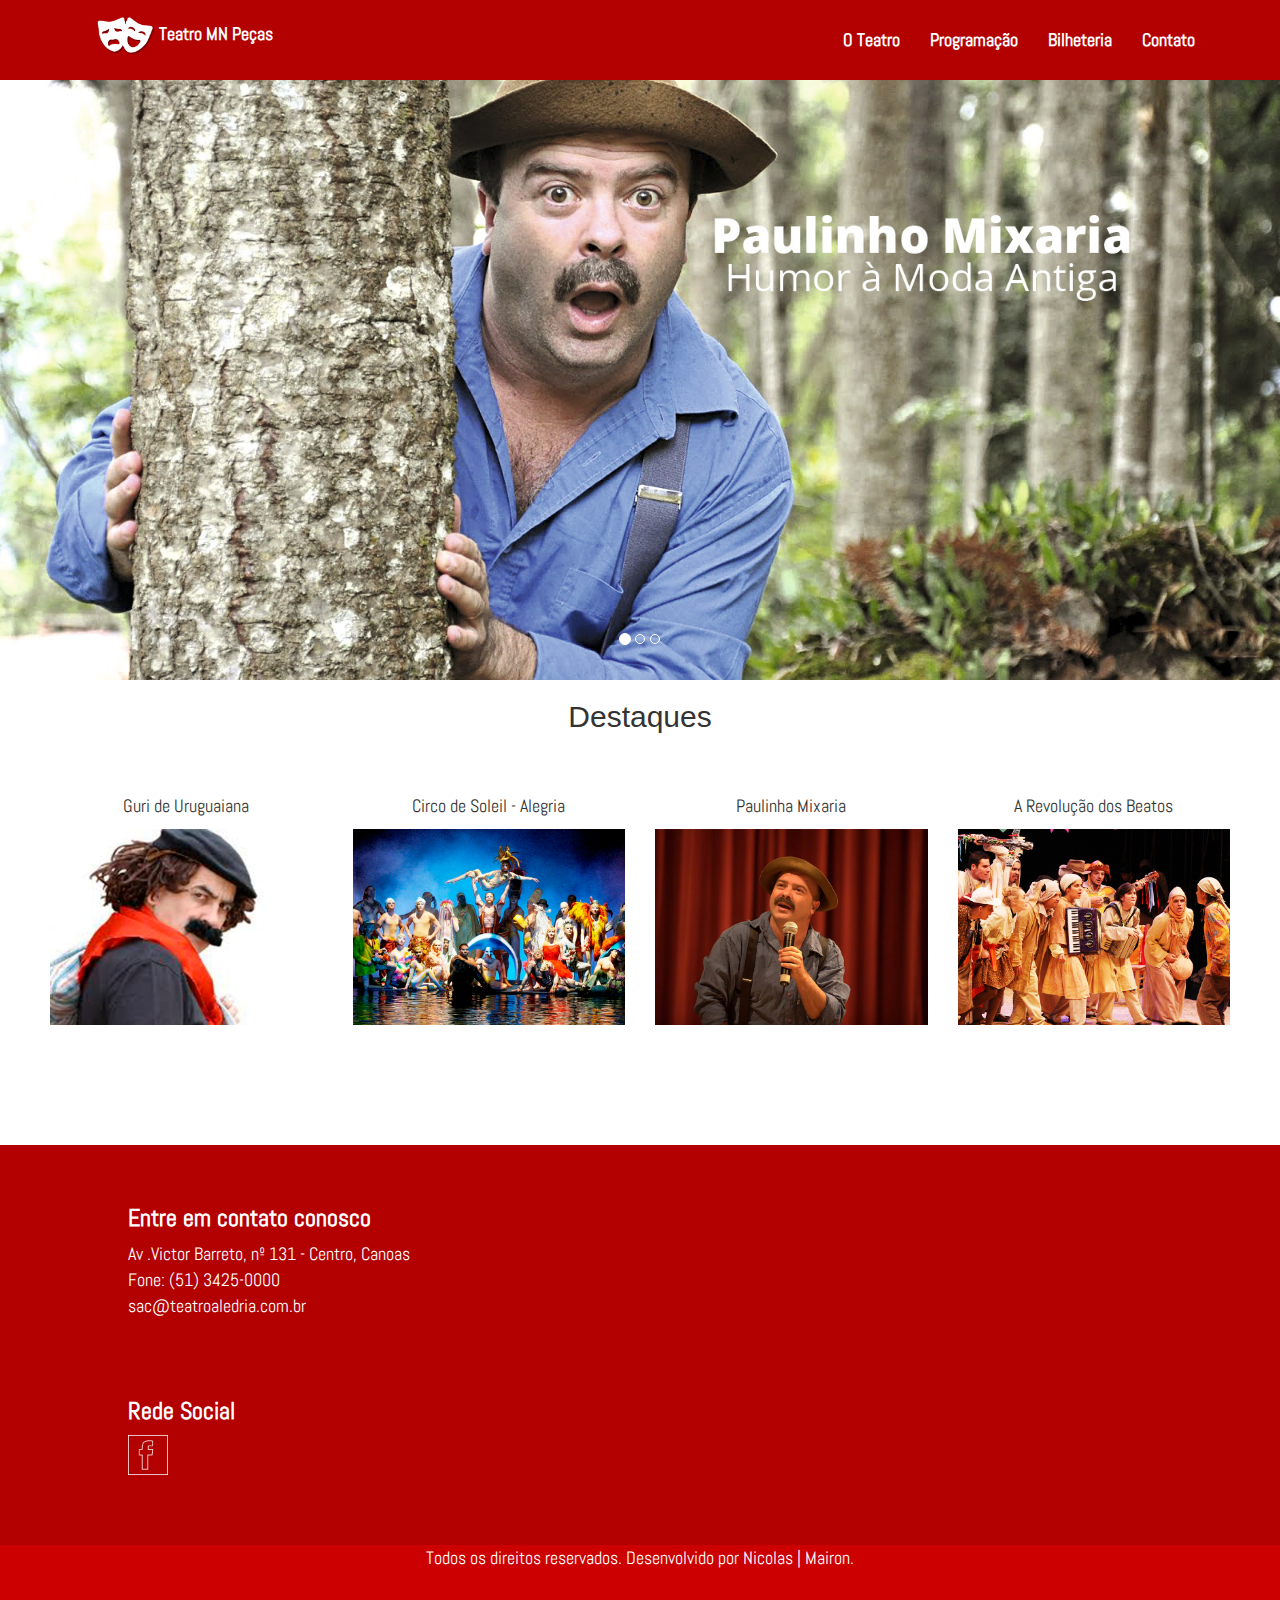
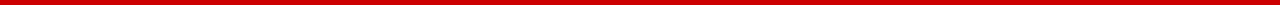
<file: index.html>
<!DOCTYPE html>
<html lang="pt-br">
	<head>
		<title>Teatro MN Peças</title>
		<meta charset="utf-8">
		<meta name="viewport" content="width=device-width, initial-scale=1">
		<link rel="stylesheet" type="text/css" href="css/bootstrap.css">
		<link rel="stylesheet" type="text/css" href="css/mystyle.css">
		<link rel="stylesheet" href="https://fonts.googleapis.com/css?family=Abel">
		<script type="text/javascript" src="script/angular.min.js"></script>
		<script src="https://ajax.googleapis.com/ajax/libs/jquery/3.2.1/jquery.min.js"></script>
		<script type="text/javascript" src="js/bootstrap.min.js"></script>
	</head>
	<body>
		<header>
			<nav class="navbar navbar-default">
			  <div class="container">
			    <div class="navbar-header">
			      <button type="button" class="navbar-toggle" data-toggle="collapse" data-target="#myNavbar">
			        <span class="icon-bar"></span>
			        <span class="icon-bar"></span>
			        <span class="icon-bar"></span>                        
			      </button>
			      <div class="logo">
				    <a href="index.html">
				    	<p><img src="img/logo.png"  alt="Logotipo">  Teatro MN Peças<p>
				    </a>
			      </div>
			    </div>
			    <div class="collapse navbar-collapse" id="myNavbar">
			      <ul class="nav navbar-nav navbar-right">
			        <li><a href="teatro.html">O Teatro</a></li>
			        <li><a href="programacao.html">Programação</a></li>
			        <li><a href="bilheteria.html">Bilheteria</a></li>
			        <li><a href="contato.html">Contato</a></li>
			      </ul>
			    </div>
			  </div>
			</nav>
		</header>

		<div id="myCarousel" class="carousel slide" data-ride="carousel">
	    <!-- Indicators -->
	    <ol class="carousel-indicators">
	      <li data-target="#myCarousel" data-slide-to="0" class="active"></li>
	      <li data-target="#myCarousel" data-slide-to="1"></li>
	      <li data-target="#myCarousel" data-slide-to="2"></li>
	    </ol>

	    <!-- Wrapper for slides -->
	    <div class="carousel-inner" role="listbox">
	      <div class="item active">
	       <a href="#"><div class="banner1"></div></a>
	      </div>

	      <div class="item">
	        <a href="#"><div class="banner2"></div></a>
	      </div>
	    
	      <div class="item">
	        <a href="#"><div class="banner3"></div></a>
	      </div>
	    </div>
	</div>

	<h2>Destaques</h2>

	<div class="container-fluid bg-3 text-center" >    
	  <div class="row">
	    <div class="col-sm-3">
	      <p>Guri de Uruguaiana</p>
	      <img src="img/guri.jpg" class="img-responsive" style="width:100% " alt="Guri de Uruguaiana">
	    </div>
	    <div class="col-sm-3"> 
	      <p>Circo de Soleil - Alegria</p>
	      <img src="img/soleil.jpg" class="img-responsive" style="width:100% " alt="Circo de Soleil">
	    </div>
	    <div class="col-sm-3"> 
	      <p>Paulinha Mixaria</p>
	      <img src="img/paulinho.jpg" class="img-responsive" style="width:100% " alt="Paulinha Mixaria">
	    </div>
	    <div class="col-sm-3">
	      <p>A Revolução dos Beatos</p>
	      <img src="img/beatos.jpg" class="img-responsive" style="width:100% " alt="Beatos">
	    </div>
	  </div>
	</div>

	<footer>
			<div class="botom-contato">
				<h3>Entre em contato conosco</h3>
				<p>Av .Victor Barreto, nº 131 - Centro, Canoas
					<br>
					Fone: (51) 3425-0000
					<br>
					sac@teatroaledria.com.br</p>
			<div class="redesocial">
				<h3>Rede Social</h3>
				<a href="#"><img src="img/facebook.png" width="40"></a>
			</div>
			<iframe src="https://www.google.com/maps/embed?pb=!1m18!1m12!1m3!1d3458.2737960734917!2d-51.184400485326414!3d-29.914018932181897!2m3!1f0!2f0!3f0!3m2!1i1024!2i768!4f13.1!3m3!1m2!1s0x95197aa7ee67b891%3A0x39995d5fc0419785!2sAv.+V%C3%ADtor+Barreto%2C+Canoas+-+RS!5e0!3m2!1spt-BR!2sbr!4v1499978120456" width="400" height="300" frameborder="0" style="border:0" allowfullscreen></iframe>			
			</div>
			<div class="botom">
				<p>Todos os direitos reservados. Desenvolvido por Nicolas | Mairon.</p>
			</div>
		</footer>
	</body>
</html>
</file>
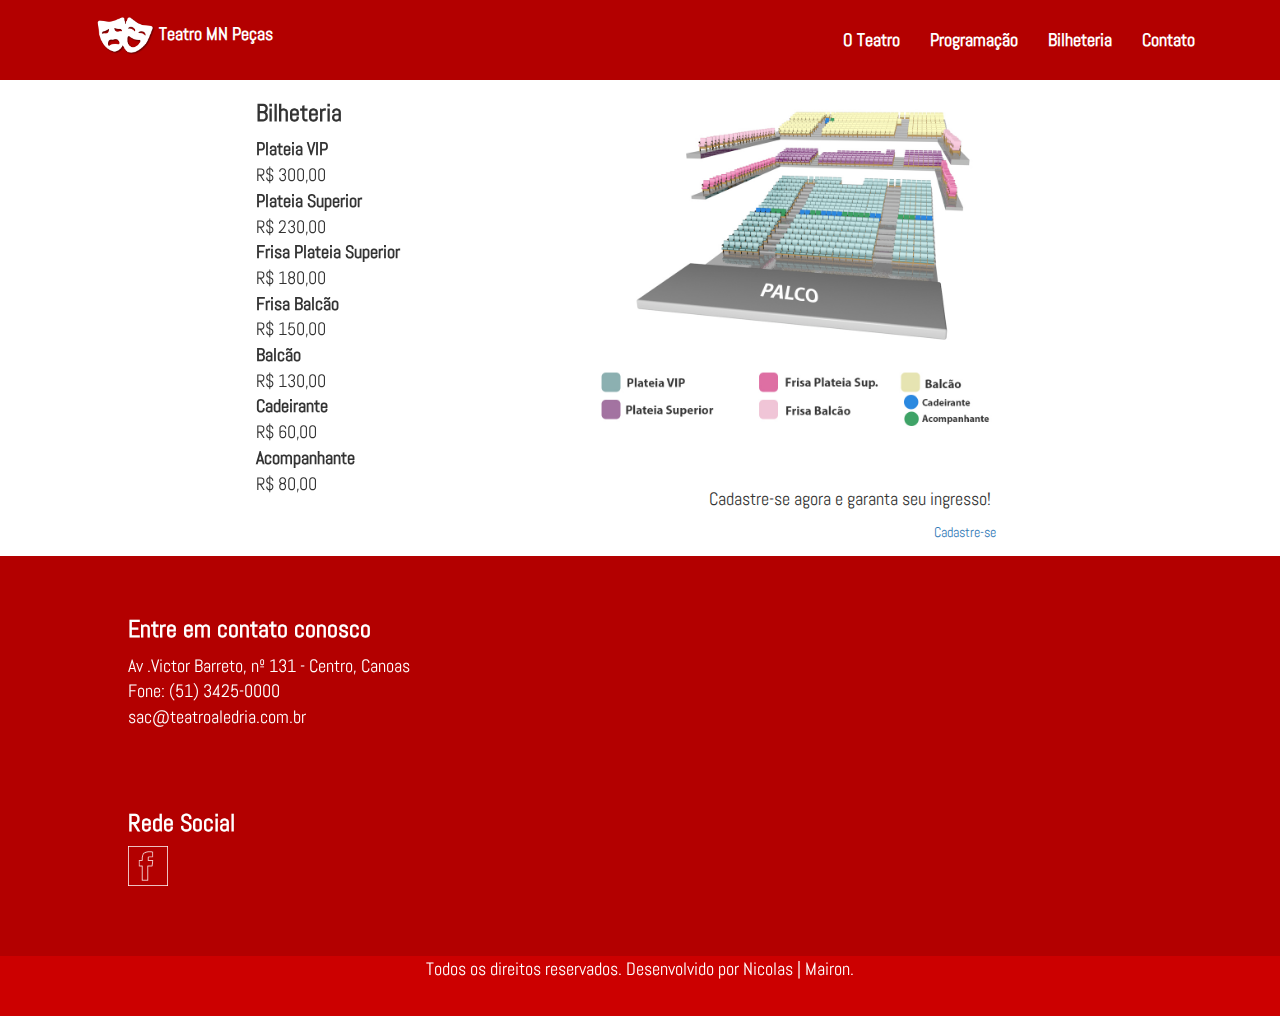
<file: bilheteria.html>
<!DOCTYPE html>
<html>
	<head>
		<title>Bilheteria - Teatro MN Peças</title>
		<meta charset="utf-8">
		<meta name="viewport" content="width=device-width, initial-scale=1">
		<link rel="stylesheet" type="text/css" href="css/bootstrap.css">
		<link rel="stylesheet" type="text/css" href="css/mystyle.css">
		<link rel="stylesheet" href="https://fonts.googleapis.com/css?family=Abel">
		<script type="text/javascript" src="script/angular.min.js"></script>
		<script src="https://ajax.googleapis.com/ajax/libs/jquery/3.2.1/jquery.min.js"></script>
		<script type="text/javascript" src="js/bootstrap.min.js"></script>
	</head>
	<body>
		<header>
			<nav class="navbar navbar-default">
			  <div class="container">
			    <div class="navbar-header">
			      <button type="button" class="navbar-toggle" data-toggle="collapse" data-target="#myNavbar">
			        <span class="icon-bar"></span>
			        <span class="icon-bar"></span>
			        <span class="icon-bar"></span>                        
			      </button>
			      <div class="logo">
				    <a href="index.html">
				    	<p><img src="img/logo.png"  alt="Logotipo">  Teatro MN Peças<p>
				    </a>
			      </div>
			    </div>
			    <div class="collapse navbar-collapse" id="myNavbar">
			      <ul class="nav navbar-nav navbar-right">
			        <li><a href="teatro.html">O Teatro</a></li>
			        <li><a href="programacao.html">Programação</a></li>
			        <li><a href="bilheteria.html">Bilheteria</a></li>
			        <li><a href="contato.html">Contato</a></li>
			      </ul>
			    </div>
			  </div>
			</nav>
		</header>

		<div class="bilheteria">
			<h3>Bilheteria</h3>
			<div class="text-bilhete">
				<b>Plateia VIP</b><br>
				R$ 300,00<br>
				<b>Plateia Superior</b><br>
				R$ 230,00<br>
				<b>Frisa Plateia Superior</b><br>
				R$ 180,00<br>
				<b>Frisa Balcão</b><br>
				R$ 150,00<br>
				<b>Balcão</b><br>
				R$ 130,00<br>
				<b>Cadeirante</b><br>
				R$ 60,00<br>
				<b>Acompanhante</b><br>
				R$ 80,00<br>
			</div>
			<div class="img-bilhete">
				<img src="img/mapa-teatro.jpg" >

			</div>
			<div class="cad">
				<p>Cadastre-se agora e garanta seu ingresso!</p>
			</div>
			<div class="cad1">
				<a href="cadastro.html">Cadastre-se</a>
			</div>
		</div>

		<footer>
			<div class="botom-contato">
				<h3>Entre em contato conosco</h3>
				<p>Av .Victor Barreto, nº 131 - Centro, Canoas
					<br>
					Fone: (51) 3425-0000
					<br>
					sac@teatroaledria.com.br</p>
			<div class="redesocial">
				<h3>Rede Social</h3>
				<a href="#"><img src="img/facebook.png" width="40"></a>
			</div>
			<iframe src="https://www.google.com/maps/embed?pb=!1m18!1m12!1m3!1d3458.2737960734917!2d-51.184400485326414!3d-29.914018932181897!2m3!1f0!2f0!3f0!3m2!1i1024!2i768!4f13.1!3m3!1m2!1s0x95197aa7ee67b891%3A0x39995d5fc0419785!2sAv.+V%C3%ADtor+Barreto%2C+Canoas+-+RS!5e0!3m2!1spt-BR!2sbr!4v1499978120456" width="400" height="300" frameborder="0" style="border:0" allowfullscreen></iframe>			
			</div>

			<div class="botom">
				<p>Todos os direitos reservados. Desenvolvido por Nicolas | Mairon.</p>
			</div>
		</footer>
	</body>
</html>
</file>
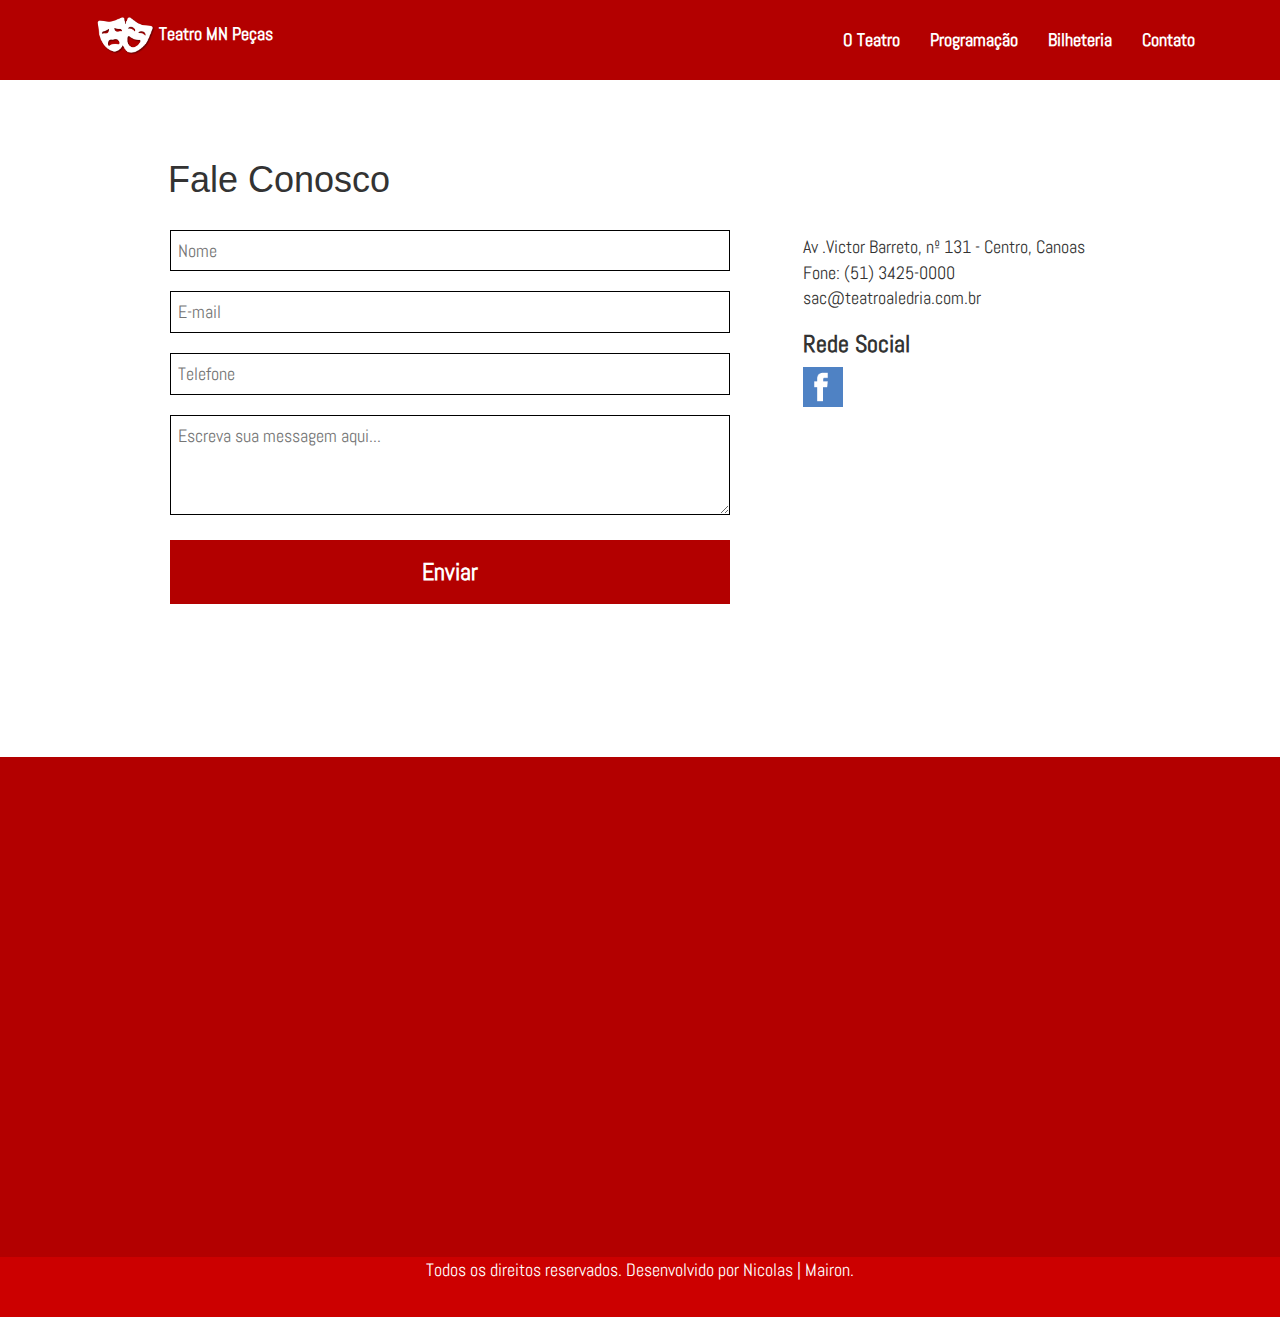
<file: contato.html>
<!DOCTYPE html>
<html>
	<head>
		<title>Contato - Teatro MN Peças</title>
		<meta charset="utf-8">
		<meta name="viewport" content="width=device-width, initial-scale=1">
		<link rel="stylesheet" type="text/css" href="css/bootstrap.css">
		<link rel="stylesheet" type="text/css" href="css/mystyle.css">
		<link rel="stylesheet" href="https://fonts.googleapis.com/css?family=Abel">
		<script type="text/javascript" src="script/angular.min.js"></script>
		<script src="https://ajax.googleapis.com/ajax/libs/jquery/3.2.1/jquery.min.js"></script>
		<script type="text/javascript" src="js/bootstrap.min.js"></script>
	</head>
	<body>
		<header>
			<nav class="navbar navbar-default">
			  <div class="container">
			    <div class="navbar-header">
			      <button type="button" class="navbar-toggle" data-toggle="collapse" data-target="#myNavbar">
			        <span class="icon-bar"></span>
			        <span class="icon-bar"></span>
			        <span class="icon-bar"></span>                        
			      </button>
			      <div class="logo">
				    <a href="index.html">
				    	<p><img src="img/logo.png"  alt="Logotipo">  Teatro MN Peças<p>
				    </a>
			      </div>
			    </div>
			    <div class="collapse navbar-collapse" id="myNavbar">
			      <ul class="nav navbar-nav navbar-right">
			        <li><a href="teatro.html">O Teatro</a></li>
			        <li><a href="programacao.html">Programação</a></li>
			        <li><a href="bilheteria.html">Bilheteria</a></li>
			        <li><a href="contato.html">Contato</a></li>
			      </ul>
			    </div>
			  </div>
			</nav>
		</header>

		<h1 class="title-contato">Fale Conosco</h1>
	    <form action="#" method="post" name="contato" class="cont-contato">
	        <input type="text" name="n_nome" placeholder="Nome">
	        <input type="email" name="n_email" placeholder="E-mail"> 
            <input type="text" name="n_fone" placeholder="Telefone">
	        <textarea name="messagem" placeholder="Escreva sua messagem aqui..."></textarea>
	        <input type="button" value="Enviar" id="botao">
	    </form>

	    <div class="text-contato">
			<p>Av .Victor Barreto, nº 131 - Centro, Canoas
			<br>
			Fone: (51) 3425-0000
			<br>
			sac@teatroaledria.com.br</p>
			<div class="redesocial">
				<h3>Rede Social</h3>
				<a href="#"><img src="img/facebook-color.png" width="40"></a>
			</div>
		</div>

		<footer>
			<div class="footer-contato">
				<iframe src="https://www.google.com/maps/embed?pb=!1m18!1m12!1m3!1d3458.2737960734917!2d-51.184400485326414!3d-29.914018932181897!2m3!1f0!2f0!3f0!3m2!1i1024!2i768!4f13.1!3m3!1m2!1s0x95197aa7ee67b891%3A0x39995d5fc0419785!2sAv.+V%C3%ADtor+Barreto%2C+Canoas+-+RS!5e0!3m2!1spt-BR!2sbr!4v1499978120456" width="90%" height="400" frameborder="0" style="border:0" allowfullscreen></iframe>
			</div>
			<div class="botom">
				<p>Todos os direitos reservados. Desenvolvido por Nicolas | Mairon.</p>
			</div>
		</footer>
	</body>
</html>
</file>
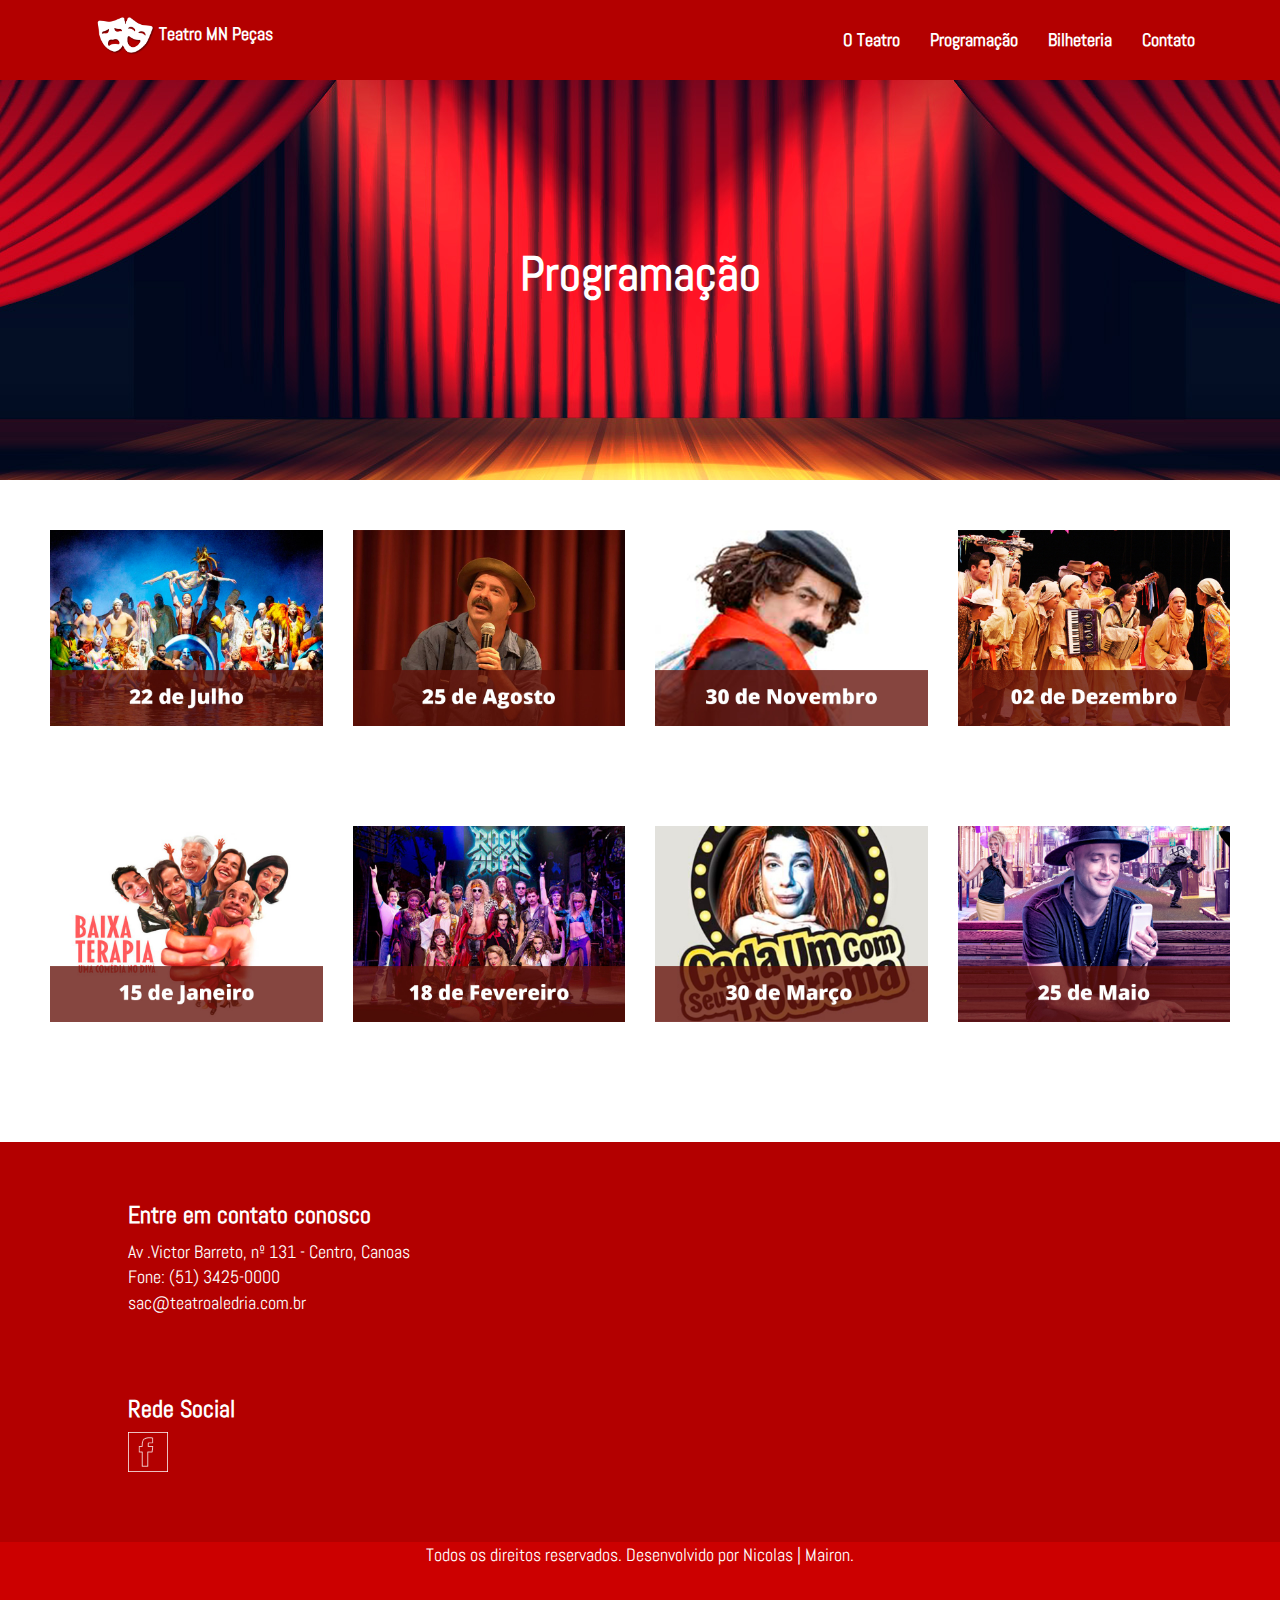
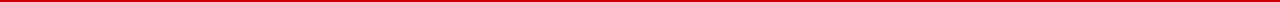
<file: programacao.html>
<!DOCTYPE html>
<html>
	<head>
		<title> Programação - Teatro MN Peças</title>
		<meta charset="utf-8">
		<meta name="viewport" content="width=device-width, initial-scale=1">
		<link rel="stylesheet" type="text/css" href="css/bootstrap.css">
		<link rel="stylesheet" type="text/css" href="css/mystyle.css">
		<link rel="stylesheet" href="https://fonts.googleapis.com/css?family=Abel">
		<script type="text/javascript" src="script/angular.min.js"></script>
		<script src="https://ajax.googleapis.com/ajax/libs/jquery/3.2.1/jquery.min.js"></script>
		<script type="text/javascript" src="js/bootstrap.min.js"></script>
	</head>
	<body>
		<header>
			<nav class="navbar navbar-default">
			  <div class="container">
			    <div class="navbar-header">
			      <button type="button" class="navbar-toggle" data-toggle="collapse" data-target="#myNavbar">
			        <span class="icon-bar"></span>
			        <span class="icon-bar"></span>
			        <span class="icon-bar"></span>                        
			      </button>
			      <div class="logo">
				    <a href="index.html">
				    	<p><img src="img/logo.png"  alt="Logotipo">  Teatro MN Peças<p>
				    </a>
			      </div>
			    </div>
			    <div class="collapse navbar-collapse" id="myNavbar">
			      <ul class="nav navbar-nav navbar-right">
			        <li><a href="teatro.html">O Teatro</a></li>
			        <li><a href="programacao.html">Programação</a></li>
			        <li><a href="bilheteria.html">Bilheteria</a></li>
			        <li><a href="contato.html">Contato</a></li>
			      </ul>
			    </div>
			  </div>
			</nav>
		</header>
		<div class="topcartas">
			<p>Programação</p>
		</div>

		<div class="container-fluid bg-3 text-center">    
		  <div class="row">
		    <div class="col-sm-3">
		      <img src="img/soleil-calen.jpg" class="img-responsive" style="width:100%" alt="Image">
		    </div>
		    <div class="col-sm-3"> 
		      <img src="img/paulinho-calen.jpg" class="img-responsive" style="width:100%" alt="Image">
		    </div>
		    <div class="col-sm-3"> 
		      <img src="img/guri-calen.jpg" class="img-responsive" style="width:100%" alt="Image">
		    </div>
		    <div class="col-sm-3">
		      <img src="img/beatos-calen.jpg" class="img-responsive" style="width:100%" alt="Image">
		    </div>
		  </div>
		</div>

		<div class="container-fluid bg-3 text-center">    
		  <div class="row">
		    <div class="col-sm-3">
		      <img src="img/baixa-calen.jpg" class="img-responsive" style="width:100%" alt="Image">
		    </div>
		    <div class="col-sm-3"> 
		      <img src="img/rock-calen.jpg" class="img-responsive" style="width:100%" alt="Image">
		    </div>
		    <div class="col-sm-3"> 
		      <img src="img/problema-calen.jpg" class="img-responsive" style="width:100%" alt="Image">
		    </div>
		    <div class="col-sm-3">
		      <img src="img/online-calen.jpg" class="img-responsive" style="width:100%" alt="Image">
		    </div>
		  </div>
		</div>

		<footer>
			<div class="botom-contato">
				<h3>Entre em contato conosco</h3>
				<p>Av .Victor Barreto, nº 131 - Centro, Canoas
					<br>
					Fone: (51) 3425-0000
					<br>
					sac@teatroaledria.com.br</p>
			<div class="redesocial">
				<h3>Rede Social</h3>
				<a href="#"><img src="img/facebook.png" width="40"></a>
			</div>
			<iframe src="https://www.google.com/maps/embed?pb=!1m18!1m12!1m3!1d3458.2737960734917!2d-51.184400485326414!3d-29.914018932181897!2m3!1f0!2f0!3f0!3m2!1i1024!2i768!4f13.1!3m3!1m2!1s0x95197aa7ee67b891%3A0x39995d5fc0419785!2sAv.+V%C3%ADtor+Barreto%2C+Canoas+-+RS!5e0!3m2!1spt-BR!2sbr!4v1499978120456" width="400" height="300" frameborder="0" style="border:0" allowfullscreen></iframe>			
			</div>

			<div class="botom">
				<p>Todos os direitos reservados. Desenvolvido por Nicolas | Mairon.</p>
			</div>
		</footer>
	</body>
</html>
</file>
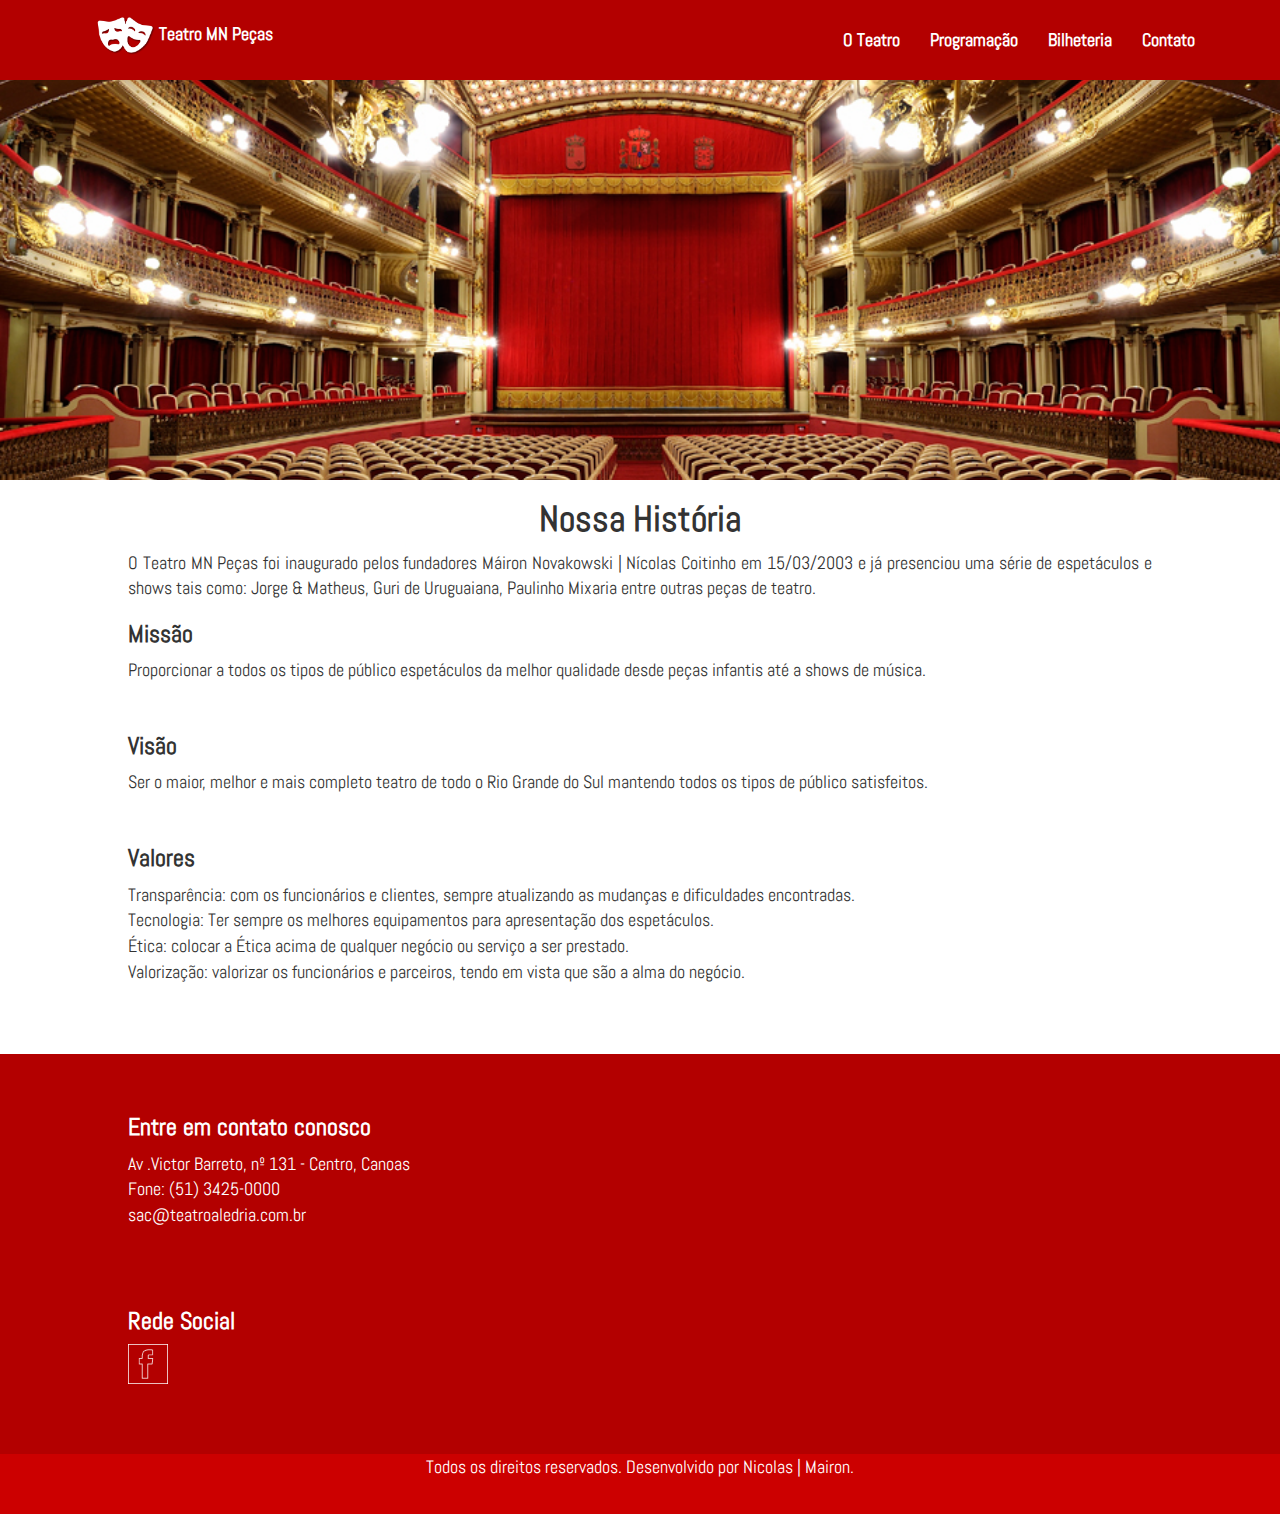
<file: teatro.html>
<!DOCTYPE html>
<html>
	<head>
		<title>Nossa História - Teatro MN Peças</title>
		<meta charset="utf-8">
		<meta name="viewport" content="width=device-width, initial-scale=1">
		<link rel="stylesheet" type="text/css" href="css/bootstrap.css">
		<link rel="stylesheet" type="text/css" href="css/mystyle.css">
		<link rel="stylesheet" href="https://fonts.googleapis.com/css?family=Abel">
		<script type="text/javascript" src="script/angular.min.js"></script>
		<script src="https://ajax.googleapis.com/ajax/libs/jquery/3.2.1/jquery.min.js"></script>
		<script type="text/javascript" src="js/bootstrap.min.js"></script>
	</head>
	<body>
		<header>
			<nav class="navbar navbar-default">
			  <div class="container">
			    <div class="navbar-header">
			      <button type="button" class="navbar-toggle" data-toggle="collapse" data-target="#myNavbar">
			        <span class="icon-bar"></span>
			        <span class="icon-bar"></span>
			        <span class="icon-bar"></span>                        
			      </button>
			      <div class="logo">
				    <a href="index.html">
				    	<p><img src="img/logo.png"  alt="Logotipo">  Teatro MN Peças<p>
				    </a>
			      </div>
			    </div>
			    <div class="collapse navbar-collapse" id="myNavbar">
			      <ul class="nav navbar-nav navbar-right">
			        <li><a href="teatro.html">O Teatro</a></li>
			        <li><a href="programacao.html">Programação</a></li>
			        <li><a href="bilheteria.html">Bilheteria</a></li>
			        <li><a href="contato.html">Contato</a></li>
			      </ul>
			    </div>
			  </div>
			</nav>
		</header>
		<div class="oteatro">
			<div class="topteatro"></div>
			<h1>Nossa História</h1>
			<p>O Teatro MN Peças foi inaugurado pelos fundadores Máiron Novakowski | Nícolas Coitinho em 15/03/2003 e já presenciou uma série de espetáculos e shows tais como: Jorge & Matheus, Guri de Uruguaiana, Paulinho Mixaria entre outras peças de teatro.
			<br>
			<h3>Missão</h3>
			<p>Proporcionar a todos os tipos de público espetáculos da melhor qualidade desde peças infantis até a shows de música.</p>
			<br>
			<h3>Visão</h3>
			<p>Ser o maior, melhor e mais completo teatro de todo o Rio Grande do Sul mantendo todos os tipos de público satisfeitos. </p>
			<br>
			<h3>Valores</h3>
			<p>Transparência: com os funcionários e clientes, sempre atualizando as mudanças e dificuldades encontradas.<br>Tecnologia: Ter sempre os melhores equipamentos para apresentação dos espetáculos.<br>Ética: colocar a Ética acima de qualquer negócio ou serviço a ser prestado.<br>Valorização: valorizar os funcionários e parceiros, tendo em vista que são a alma do negócio.</p>
		</div>
		<footer>
			<div class="botom-contato">
				<h3>Entre em contato conosco</h3>
				<p>Av .Victor Barreto, nº 131 - Centro, Canoas
					<br>
					Fone: (51) 3425-0000
					<br>
					sac@teatroaledria.com.br</p>
			<div class="redesocial">
				<h3>Rede Social</h3>
				<a href="#"><img src="img/facebook.png" width="40"></a>
			</div>
			<iframe src="https://www.google.com/maps/embed?pb=!1m18!1m12!1m3!1d3458.2737960734917!2d-51.184400485326414!3d-29.914018932181897!2m3!1f0!2f0!3f0!3m2!1i1024!2i768!4f13.1!3m3!1m2!1s0x95197aa7ee67b891%3A0x39995d5fc0419785!2sAv.+V%C3%ADtor+Barreto%2C+Canoas+-+RS!5e0!3m2!1spt-BR!2sbr!4v1499978120456" width="400" height="300" frameborder="0" style="border:0" allowfullscreen></iframe>			
			</div>

			<div class="botom">
				<p>Todos os direitos reservados. Desenvolvido por Nicolas | Mairon.</p>
			</div>
		</footer>
	</body>
</html>
</file>
<file: css/mystyle.css>
*{
	margin-top: 0;
	border: 0;
	font-family: 'Abel', sans-serif;
}
p {
	font-size: 18px;
}
h2{
	text-align: center;
}
.logo{
	width: 250px;
}

.logo img{
	width: 60px;
}

.logo p{
	color: #ffffff;
	font-weight: bold;
}
.container-fluid {
    padding: 50px;
    border: 0;
}
.navbar {
	width: 100%;
	height: 80px;
    padding-top: 15px;
    padding-bottom: 15px;
    border-radius: 0;
    background-color: #b30000;
    border:0;
    margin:0;
}
.navbar-nav li a{
	font-weight: bold;
	font-size: 18px;
    color: #ffffff !important;
}

.navbar-nav  li a:hover {
      color: #e60000 !important;
}
.banner1{
	background-image: url("../img/banner1.jpg");
	background-position: center !important;
	background-size: 100%;
	background-repeat: no-repeat;
	width: 100%;
	height: 600px;
}
.banner2{
	background-image: url("../img/banner2.jpg");
	background-position: center !important;
	background-size: 100%;
	background-repeat: no-repeat;
	width: 100%;
	height: 600px;
}
.banner3{
	background-image: url("../img/banner3.jpg");
	background-position: center !important;
	background-size: 100%;
	background-repeat: no-repeat;
	width: 100%;
	height: 600px;
}


/*Inicio da conf. da pág teatro.html */

.topteatro{
	background-image: url("../img/topteatro.jpg");
	background-position: center;
	background-size: 100%;
	background-repeat: no-repeat;
	width: 100%;
	height: 400px;
}

.oteatro h1{
	padding-left: 10%;
	padding-right: 10%;
	text-align: center;
	font-weight: bold;
}

.oteatro h2, h3{
	padding-left: 10%;
	padding-right: 10%;
	font-weight: bold;
}

.oteatro p{
	padding-left: 10%;
	padding-right: 10%;
	text-align: justify;
}

/*Final da Configuração da pág do teatro.html*/

/*Configuração da pág programacao.html*/
.topcartas{
	background-image: url("../img/cartas.jpg");
	background-position: center;
	background-size: 100%;
	background-repeat: no-repeat;
	width: 100%;
	height: 400px;
	border:none;
}
.topcartas p{
	color: #ffffff;
	text-align: center;
	padding-top: 160px;
	font-size: 48px;
	font-weight: bold;
}


/*Fim da conf. da pág programacao.html*/

/*Conf da pág bilheteria*/

.bilheteria h3{
	margin-left: 10%;
}

.text-bilhete{
	width:480px;
	height:350px;
	margin-left: 20%;
	font-size: 18px;
}

.img-bilhete img{
	width: 450px;
	float: right;
	margin-right: 20%;
	margin-top: -400px;
}
.cad{
	width: 450px;
	margin-right: 13%;
	float: right;
}

.cad1 {
	width: 450px;
	float: left;
	margin-left: 73%;
}

/*Fim da pág bilheteria*/

/*Conf da pág contato.html*/ 

form{
	width: 600px;
	margin: 150px;
	padding: 10px 20px;
	box-sizing: border-box;
	margin-top: 20px;
}

.cont-contato input, textarea{
	width: 100%;
	margin-bottom: 20px;
	padding: 7px;
	box-sizing: border-box;
	font-size: 18px;
	border: #000 solid 1px;
}

textarea{
	min-height: 100px !important;
	max-height: 200px !important;
	max-width: 560px !important;
}
#botao{
	background-color:  #b30000;
	color: #ffffff;
	padding: 15px;
	border:none;
	font-size: 24px;
	font-weight: bolder;
}

#botao:hover{
	color: #e60000;
	cursor: pointer;
}

.text-contato{
	margin-left: 750px;
	margin-top: -550px;

}

.title-contato{
	margin-left: 168px;
	margin-top: 80px;
}

.footer-contato{
	margin-top: 350px;
	height: 500px;
	width: 100%;
	background-color: #b30000;
}
.footer-contato iframe{
	margin-left: 5%;
	margin-top: 4%;
}

/*Fim da conf da pág contato.html*/

/*Conf da pag cadastro*/

.jumbotron{
	text-align:center;
	margin-left:auto;
	margin-right:auto;
	margin-top:30px;
	width:50%;
	margin-bottom:8px;
	width:50%;
}

/*Fim da conf da pag cadastro*/


/*Configuração footer de todas as paginas, menos a contato*/
.botom-contato{
	width: 100%;
	height: 400px;
	background-color: #b30000;
	margin-top: 70px;
}
.botom-contato h3, p{
	padding-left: 10%;
	padding-right: 10%;
}

.botom-contato h3{
	padding-top: 60px;
	color: #ffffff;
}

.botom-contato p{
	color: #ffffff;
}

.botom-contato iframe{
	float: right;
	margin-right: 10%;
	margin-top: -260px;
}

.redesocial img:hover{
	background-image: url("../img/facebook-color.png");
	background-position: center;
	background-size: 100%;
	background-repeat: no-repeat;
	height: 40px;
	width: 40px;
}
.redesocial a{
	padding-left: 10%;
}
.botom{
	width: 100%;
	height: 60px;
	background-color: #cc0000;
}
.botom p{
	text-align: center;
	font-size: 16px
	padding-top: 10%;
	color: #ffffff;
}
/*Fim da configuração do footer*/
</file>
